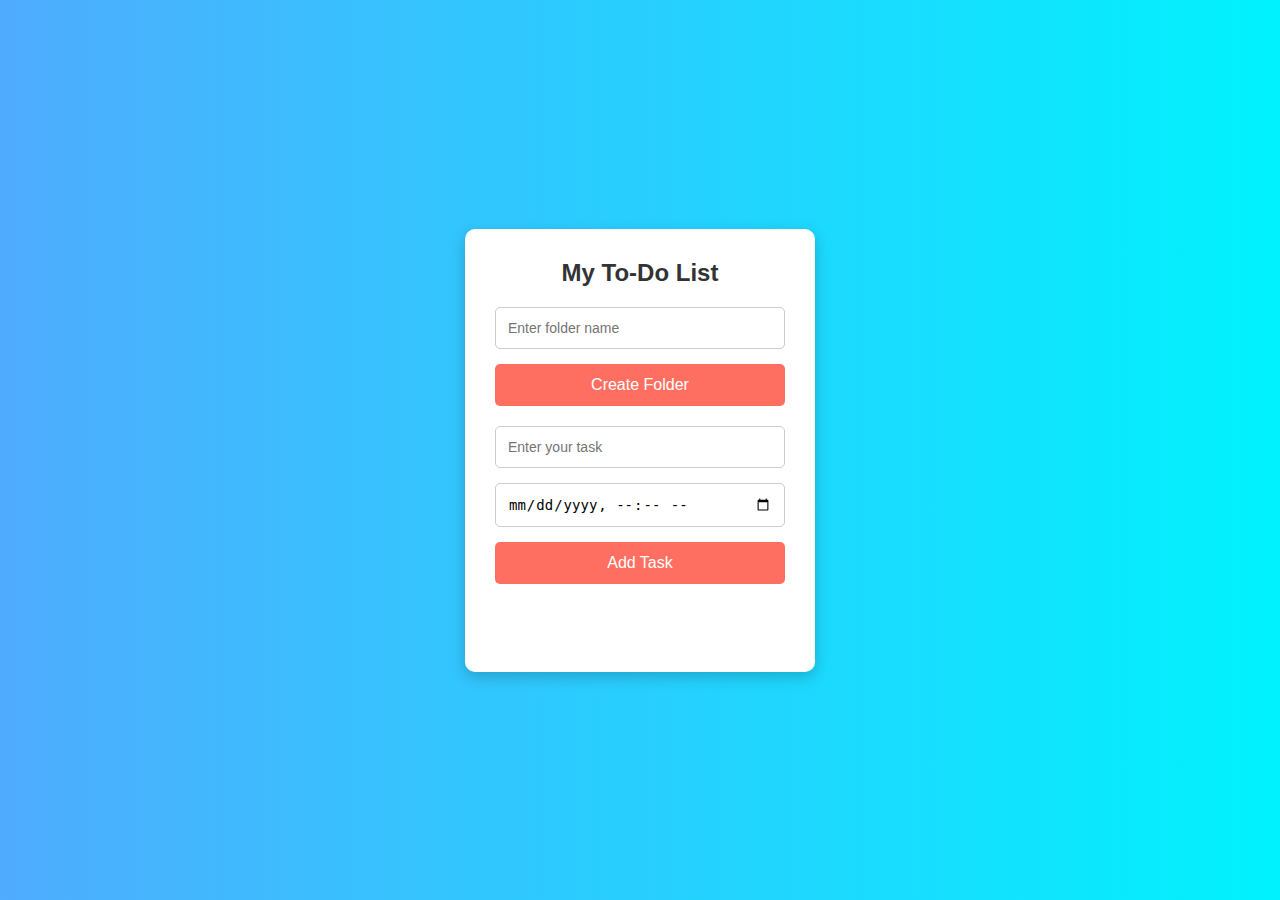
<file: index.html>
<!DOCTYPE html>
<html lang="en">
<head>
  <meta charset="UTF-8">
  <meta name="viewport" content="width=device-width, initial-scale=1.0">
  <title>To-Do List</title>
  <link rel="stylesheet" href="style.css">
</head>
<body>
  <div class="container">
    <h1>My To-Do List</h1>

    <!-- Folder Creation Form -->
    <form id="folder-form">
      <input type="text" id="folder-name" placeholder="Enter folder name" required>
      <button type="submit">Create Folder</button>
    </form>

    <!-- Folder List -->
    <ul id="folder-list">
      <!-- Folders will be added here -->
    </ul>

    <!-- Task Creation Form -->
    <form id="task-form">
      <input type="text" id="task" placeholder="Enter your task" required>
      <input type="datetime-local" id="date-time" required>
      <button type="submit">Add Task</button>
    </form>

    <!-- Task List -->
    <ul id="task-list">
      <!-- Tasks will be added here -->
    </ul>

    <!-- Logout Link -->
    <a href="login.html" class="logout">Logout</a>
  </div>

  <script src="script.js"></script>
</body>
</html>
</file>
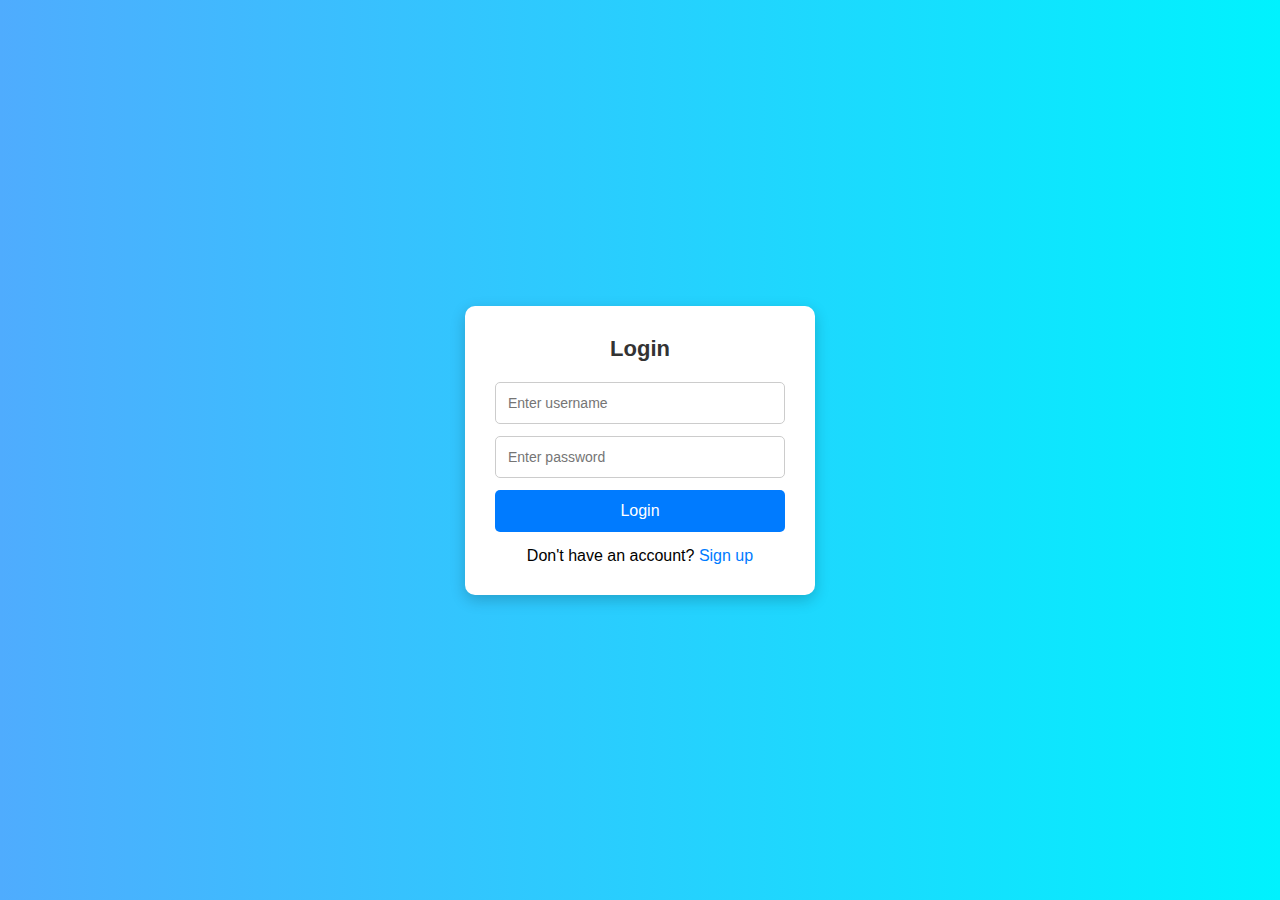
<file: login.html>
<!DOCTYPE html>
<html lang="en">
<head>
  <meta charset="UTF-8">
  <meta name="viewport" content="width=device-width, initial-scale=1.0">
  <title>Login</title>
  <link rel="stylesheet" href="style.css">
</head>
<body>
  <div class="auth-container">
    <h2>Login</h2>
    <form id="login-form">
      <input type="text" id="login-username" placeholder="Enter username" required>
      <input type="password" id="login-password" placeholder="Enter password" required>
      <button type="submit">Login</button>
    </form>
    <p>Don't have an account? <a href="signup.html">Sign up</a></p>
  </div>
  <script src="auth.js"></script>
</body>
</html>
</file>
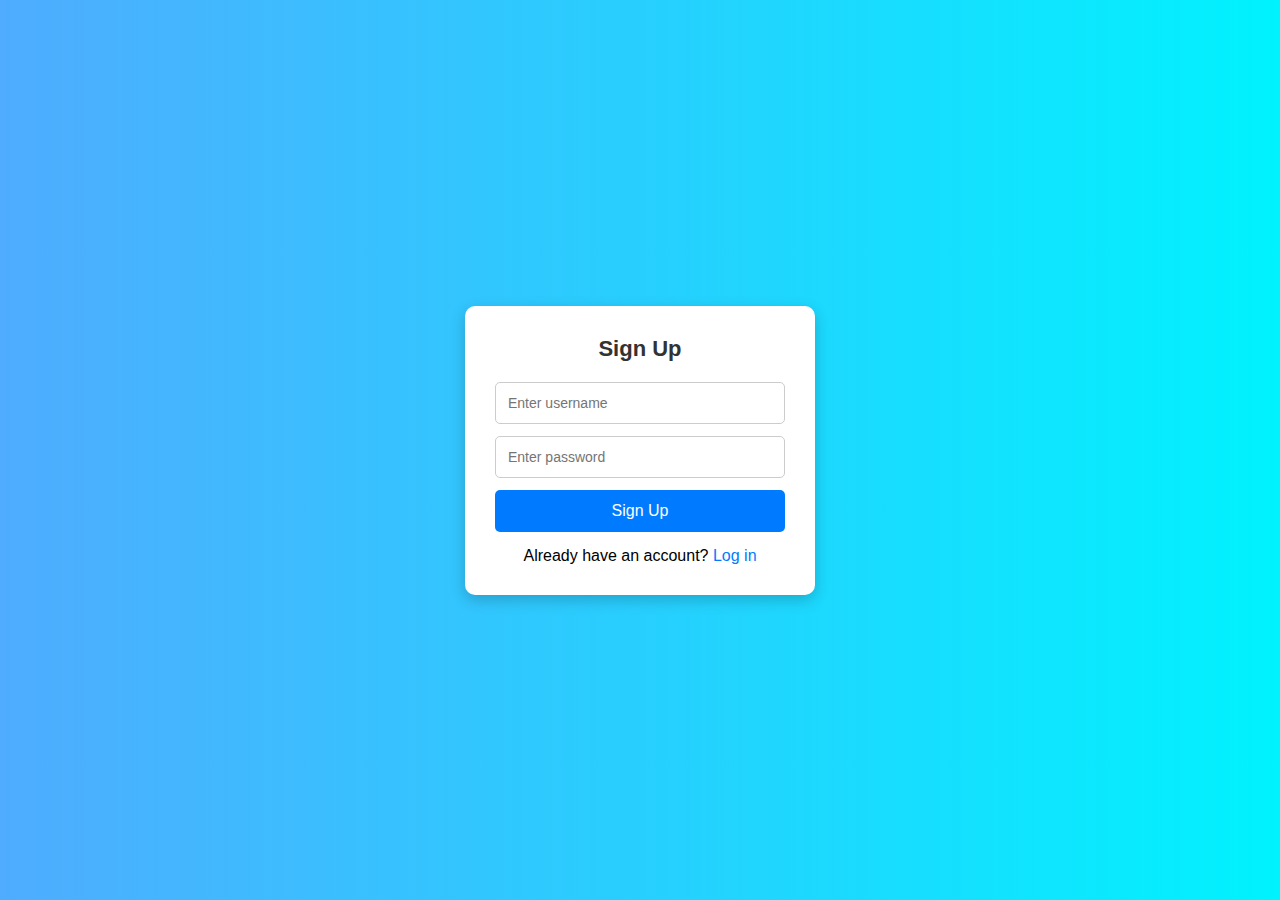
<file: signup.html>
<!DOCTYPE html>
<html lang="en">
<head>
  <meta charset="UTF-8">
  <meta name="viewport" content="width=device-width, initial-scale=1.0">
  <title>Signup</title>
  <link rel="stylesheet" href="style.css">
</head>
<body>
  <div class="auth-container">
    <h2>Sign Up</h2>
    <form id="signup-form">
      <input type="text" id="signup-username" placeholder="Enter username" required>
      <input type="password" id="signup-password" placeholder="Enter password" required>
      <button type="submit">Sign Up</button>
    </form>
    <p>Already have an account? <a href="login.html">Log in</a></p>
  </div>
  <script src="auth.js"></script>
</body>
</html>
</file>
<file: style.css>
/* General Styling */
* {
    margin: 0;
    padding: 0;
    box-sizing: border-box;
  }
  
  body {
    font-family: 'Roboto', sans-serif;
    background: linear-gradient(to right, #4facfe, #00f2fe);
    height: 100vh;
    display: flex;
    flex-direction: column;
    justify-content: center;
    align-items: center;
  }
  
  h1 {
    margin-bottom: 20px;
    font-size: 24px;
    color: #333;
  }
  
  /* Container Styling */
  .container, .auth-container {
    background: #fff;
    padding: 30px;
    border-radius: 10px;
    box-shadow: 0 5px 15px rgba(0, 0, 0, 0.2);
    width: 350px;
    text-align: center;
  }
  
  /* Form Styling */
  form {
    display: flex;
    flex-direction: column;
  }
  
  input[type="text"], input[type="email"], input[type="password"], input[type="datetime-local"] {
    padding: 12px;
    margin-bottom: 15px;
    border: 1px solid #ccc;
    border-radius: 5px;
    font-size: 14px;
  }
  
  button {
    padding: 12px;
    background-color: #ff6f61;
    color: white;
    border: none;
    border-radius: 5px;
    font-size: 16px;
    cursor: pointer;
    transition: background-color 0.3s;
  }
  
  button:hover {
    background-color: #ff3b2f;
  }
  
  p {
    margin-top: 10px;
  }
  
  a {
    color: #007bff;
    text-decoration: none;
  }
  
  a:hover {
    text-decoration: underline;
  }
  
  /* Task List and Folder Styling */
  ul {
    list-style-type: none;
    margin-top: 20px;
  }
  
  ul#folder-list li, ul#task-list li {
    background-color: #eef1f5;
    padding: 12px;
    margin: 8px 0;
    border-radius: 5px;
    font-size: 14px;
    color: #333;
  }
  
  /* Auth Form Specific Styling */
  .auth-container h2 {
    margin-bottom: 20px;
    font-size: 22px;
    color: #333;
  }
  
  .auth-container p {
    margin-top: 15px;
  }
  
  .auth-container form {
    display: flex;
    flex-direction: column;
  }
  
  .auth-container input[type="text"], .auth-container input[type="email"], .auth-container input[type="password"] {
    padding: 12px;
    margin-bottom: 12px;
    border: 1px solid #ccc;
    border-radius: 5px;
  }
  
  .auth-container button {
    padding: 12px;
    background-color: #007bff;
    color: white;
    border: none;
    border-radius: 5px;
    font-size: 16px;
    cursor: pointer;
    transition: background-color 0.3s;
  }
  
  .auth-container button:hover {
    background-color: #0056b3;
  }
  
  /* Logout Link */
  .logout {
    display: inline-block;
    margin-top: 20px;
    color: #fff;
    font-size: 16px;
    text-decoration: none;
  }
  
  .logout:hover {
    text-decoration: underline;
  }
</file>
